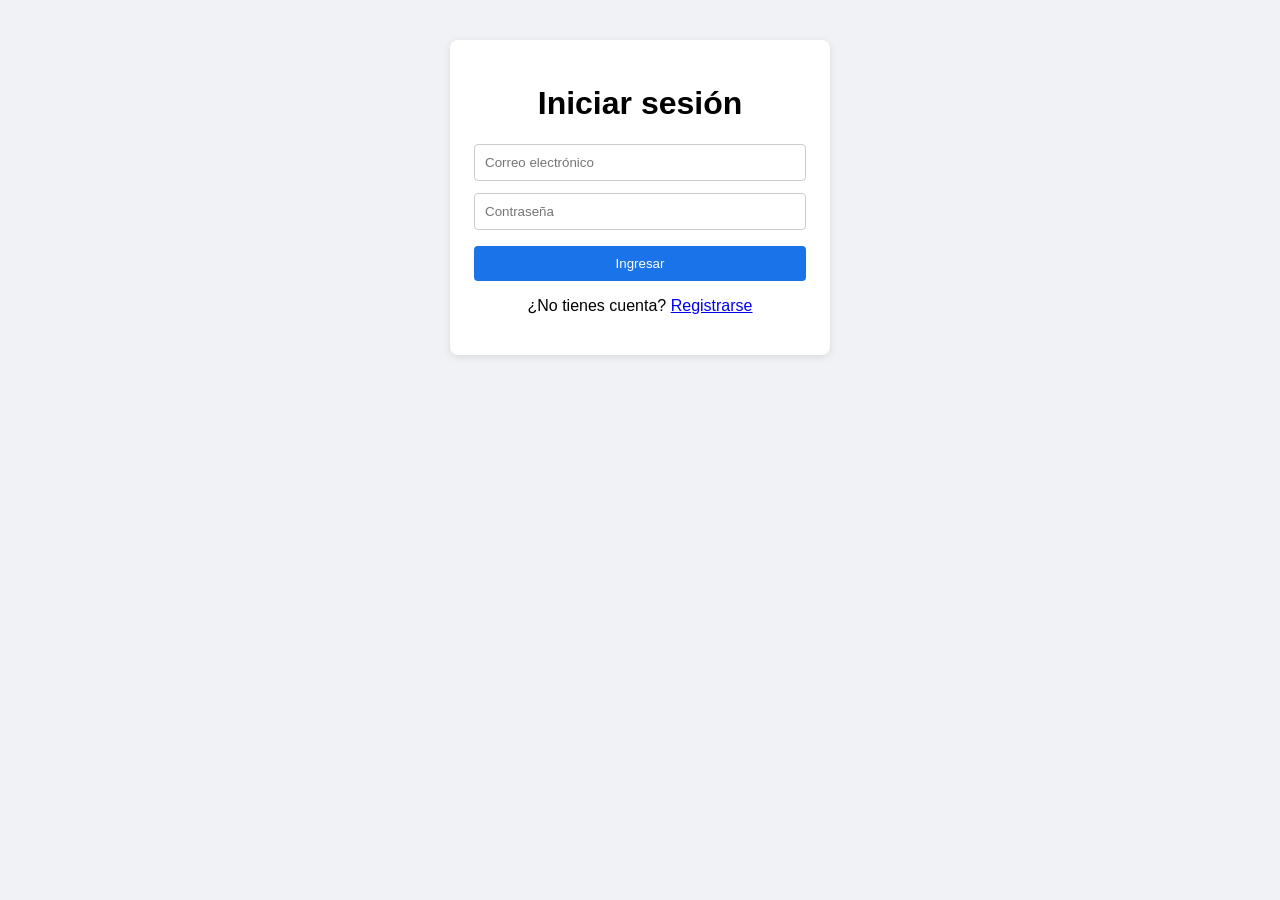
<file: index.html>
<!DOCTYPE html>
<html lang="es">
<head>
    <meta charset="UTF-8">
    <title>Iniciar sesión</title>
    <link rel="stylesheet" href="css/estilos.css">
</head>
<body>
    <div class="contenedor">
        <h1>Iniciar sesión</h1>

        <form id="formLogin">
            <input type="email" id="correo" placeholder="Correo electrónico">
            <input type="password" id="password" placeholder="Contraseña">
            <button type="submit">Ingresar</button>
        </form>

        <p>¿No tienes cuenta?
            <a href="registro.html">Registrarse</a>
        </p>
    </div>
    <script src="js/login.js"></script>
</body>
</html>
</file>
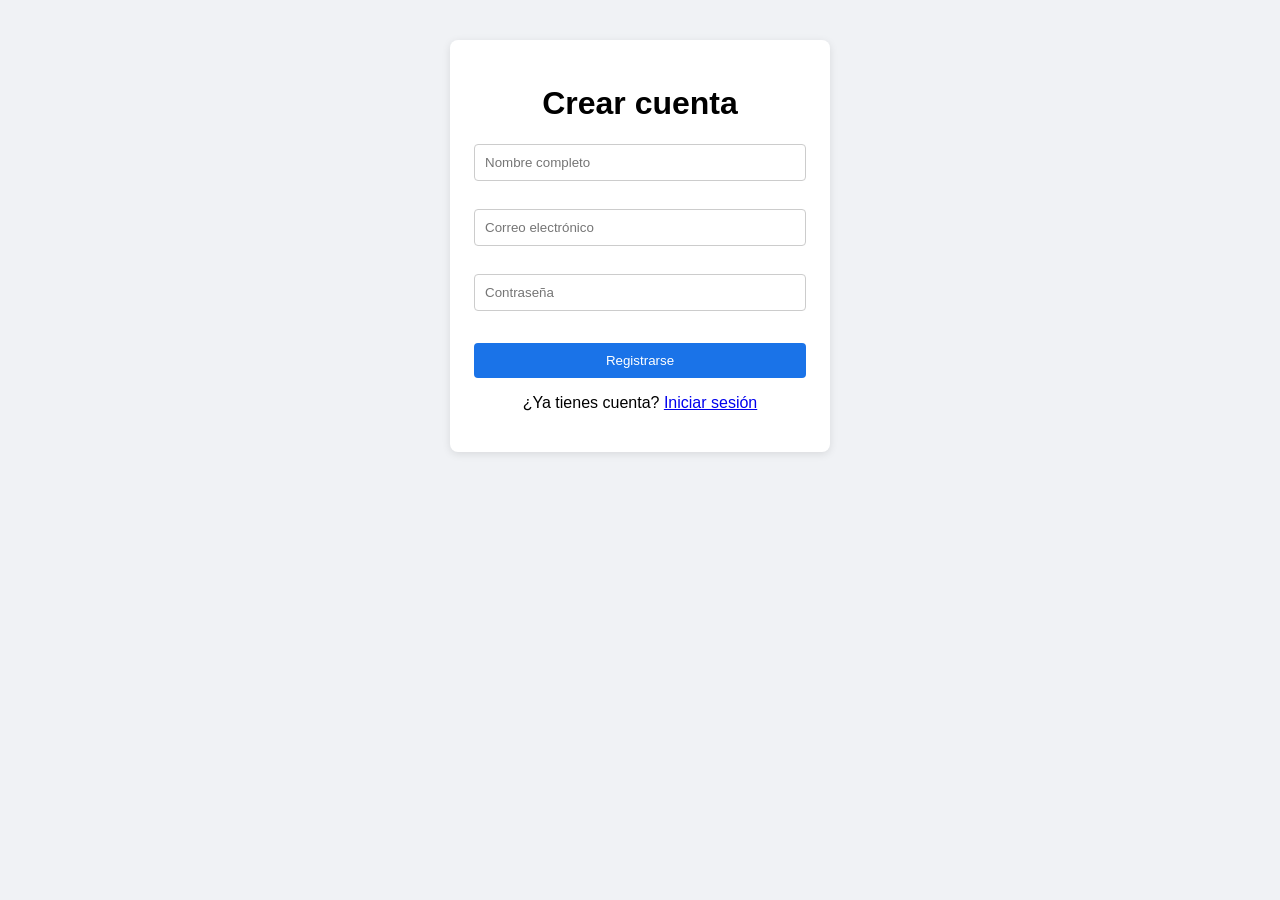
<file: registro.html>
<!DOCTYPE html>
<html lang="es">
<head>
    <meta charset="UTF-8">
    <title>Registro de usuarios</title>
    <link rel="stylesheet" href="css/estilos.css">
</head>
<body>

    <div class="contenedor">
        <h1>Crear cuenta</h1>

        <form id="formRegistro">

            <input type="text" id="nombre" placeholder="Nombre completo">
            <small id="errorNombre"></small>

            <input type="email" id="correo" placeholder="Correo electrónico">
            <small id="errorCorreo"></small>

            <input type="password" id="password" placeholder="Contraseña">
            <small id="errorPassword"></small>

            <button type="submit">Registrarse</button>

        </form>

        <p>¿Ya tienes cuenta?
            <a href="index.html">Iniciar sesión</a>
        </p>
    </div>

    <script src="js/registro.js"></script>
</body>
</html>
</file>
<file: css/estilos.css>
* {
    box-sizing: border-box;
}

body {
    font-family: Arial, sans-serif;
    background: #f0f2f5;
    margin: 0;
    padding: 40px 16px;
}

.contenedor {
    max-width: 380px;
    margin: 0 auto 24px;
    padding: 24px;
    background: #ffffff;
    border-radius: 8px;
    box-shadow: 0 2px 8px rgba(0, 0, 0, 0.1);
    text-align: center;
}

input {
    display: block;
    width: 100%;
    padding: 10px;
    margin-top: 12px;
    border: 1px solid #ccc;
    border-radius: 4px;
}

small {
    display: block;
    min-height: 16px;
    text-align: left;
    color: #d93025;
}

button {
    width: 100%;
    margin-top: 16px;
    padding: 10px;
    border: none;
    border-radius: 4px;
    background: #1a73e8;
    color: #ffffff;
    cursor: pointer;
}

button:hover {
    background: #1558b0;
}

.linux {
    max-width: 720px;
    text-align: left;
}

.linux h1,
.linux h2 {
    text-align: center;
}

.campo {
    display: block;
    margin-top: 14px;
    font-size: 14px;
    font-weight: bold;
    color: #333333;
}

select,
textarea {
    display: block;
    width: 100%;
    padding: 10px;
    margin-top: 6px;
    border: 1px solid #cccccc;
    border-radius: 4px;
    font-family: inherit;
}

.opciones {
    display: flex;
    flex-wrap: wrap;
    gap: 6px 18px;
    margin-top: 6px;
    font-weight: normal;
}

input[type="radio"],
input[type="checkbox"] {
    display: inline;
    width: auto;
    margin: 0 6px 0 0;
}

input[type="range"] {
    padding: 0;
}

#mensajeLinux {
    min-height: 20px;
    font-family: monospace;
}

#mensajeLinux.error {
    color: #d93025;
}

#mensajeLinux.exito {
    color: #188038;
}

.tarjeta {
    margin-top: 12px;
    padding: 14px;
    background: #0d1117;
    color: #3fb950;
    border-radius: 6px;
    font-family: monospace;
    white-space: pre-wrap;
    word-break: break-word;
}
</file>
